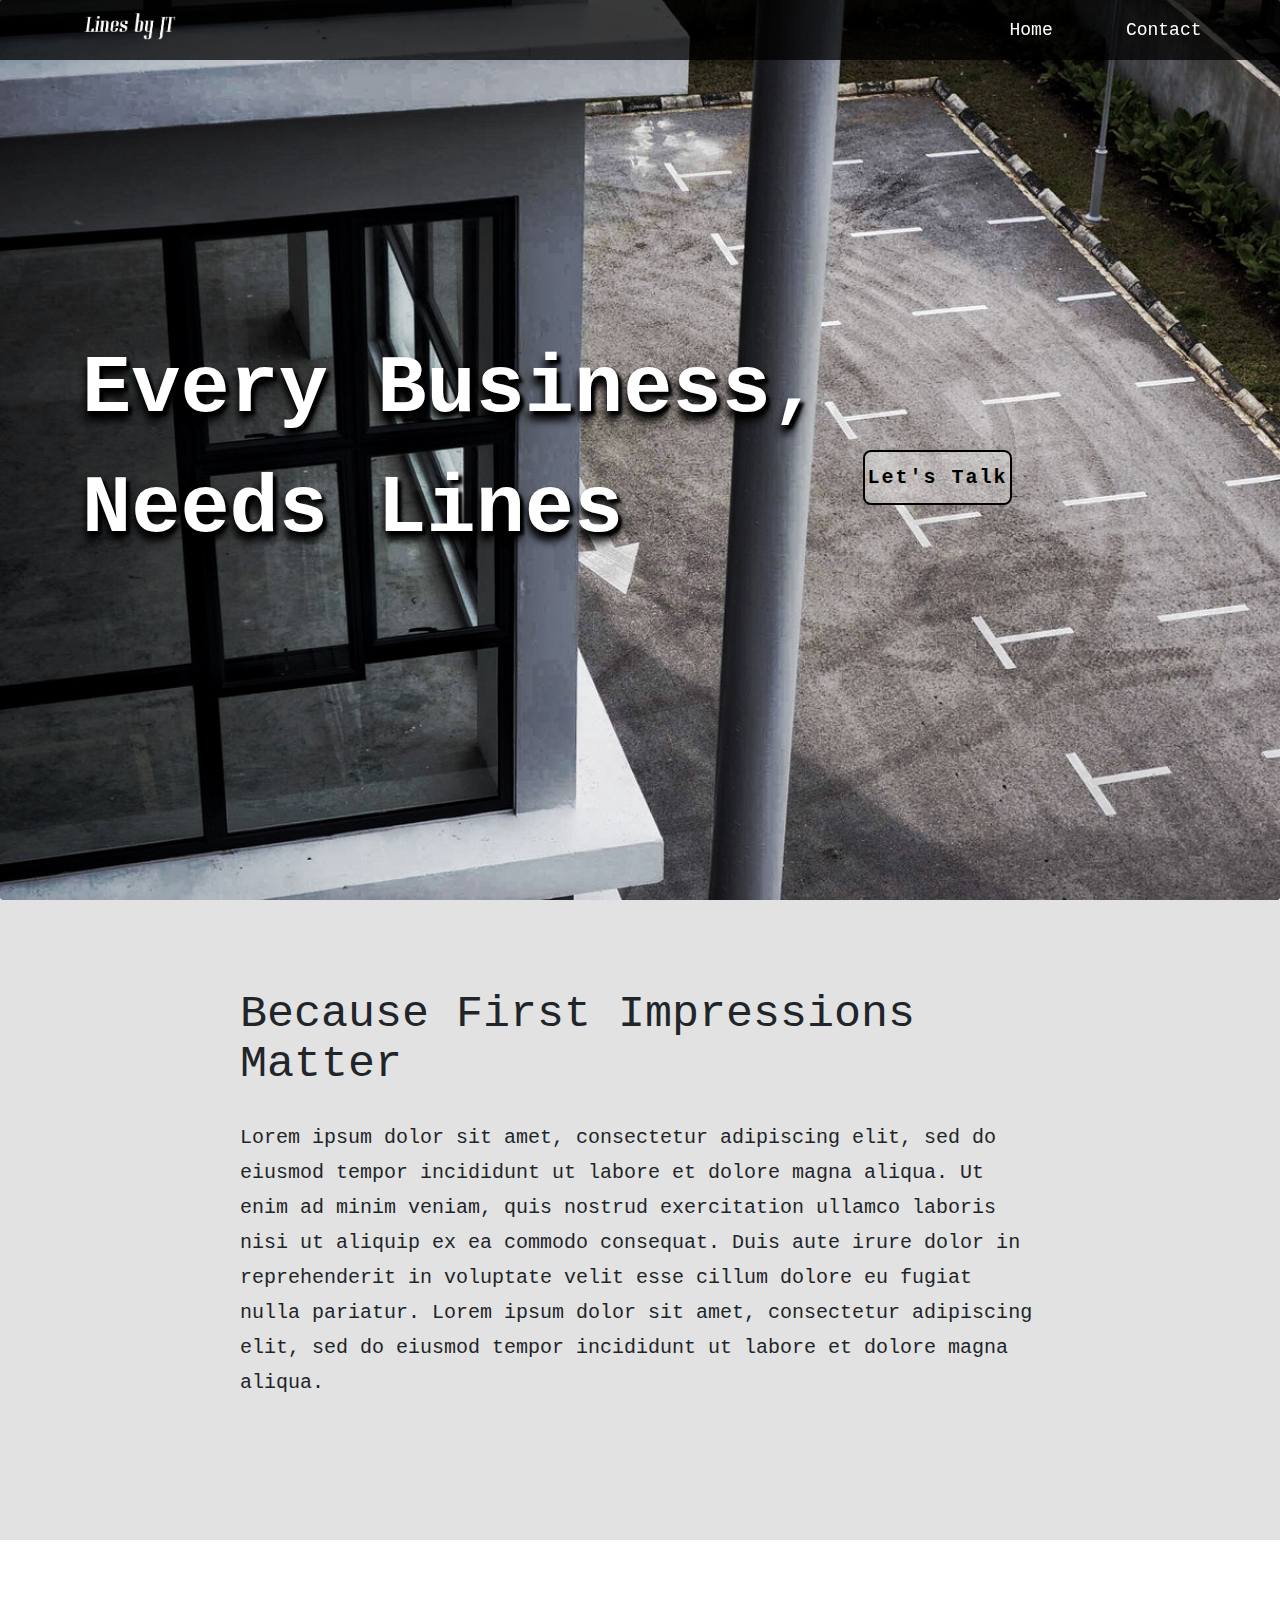
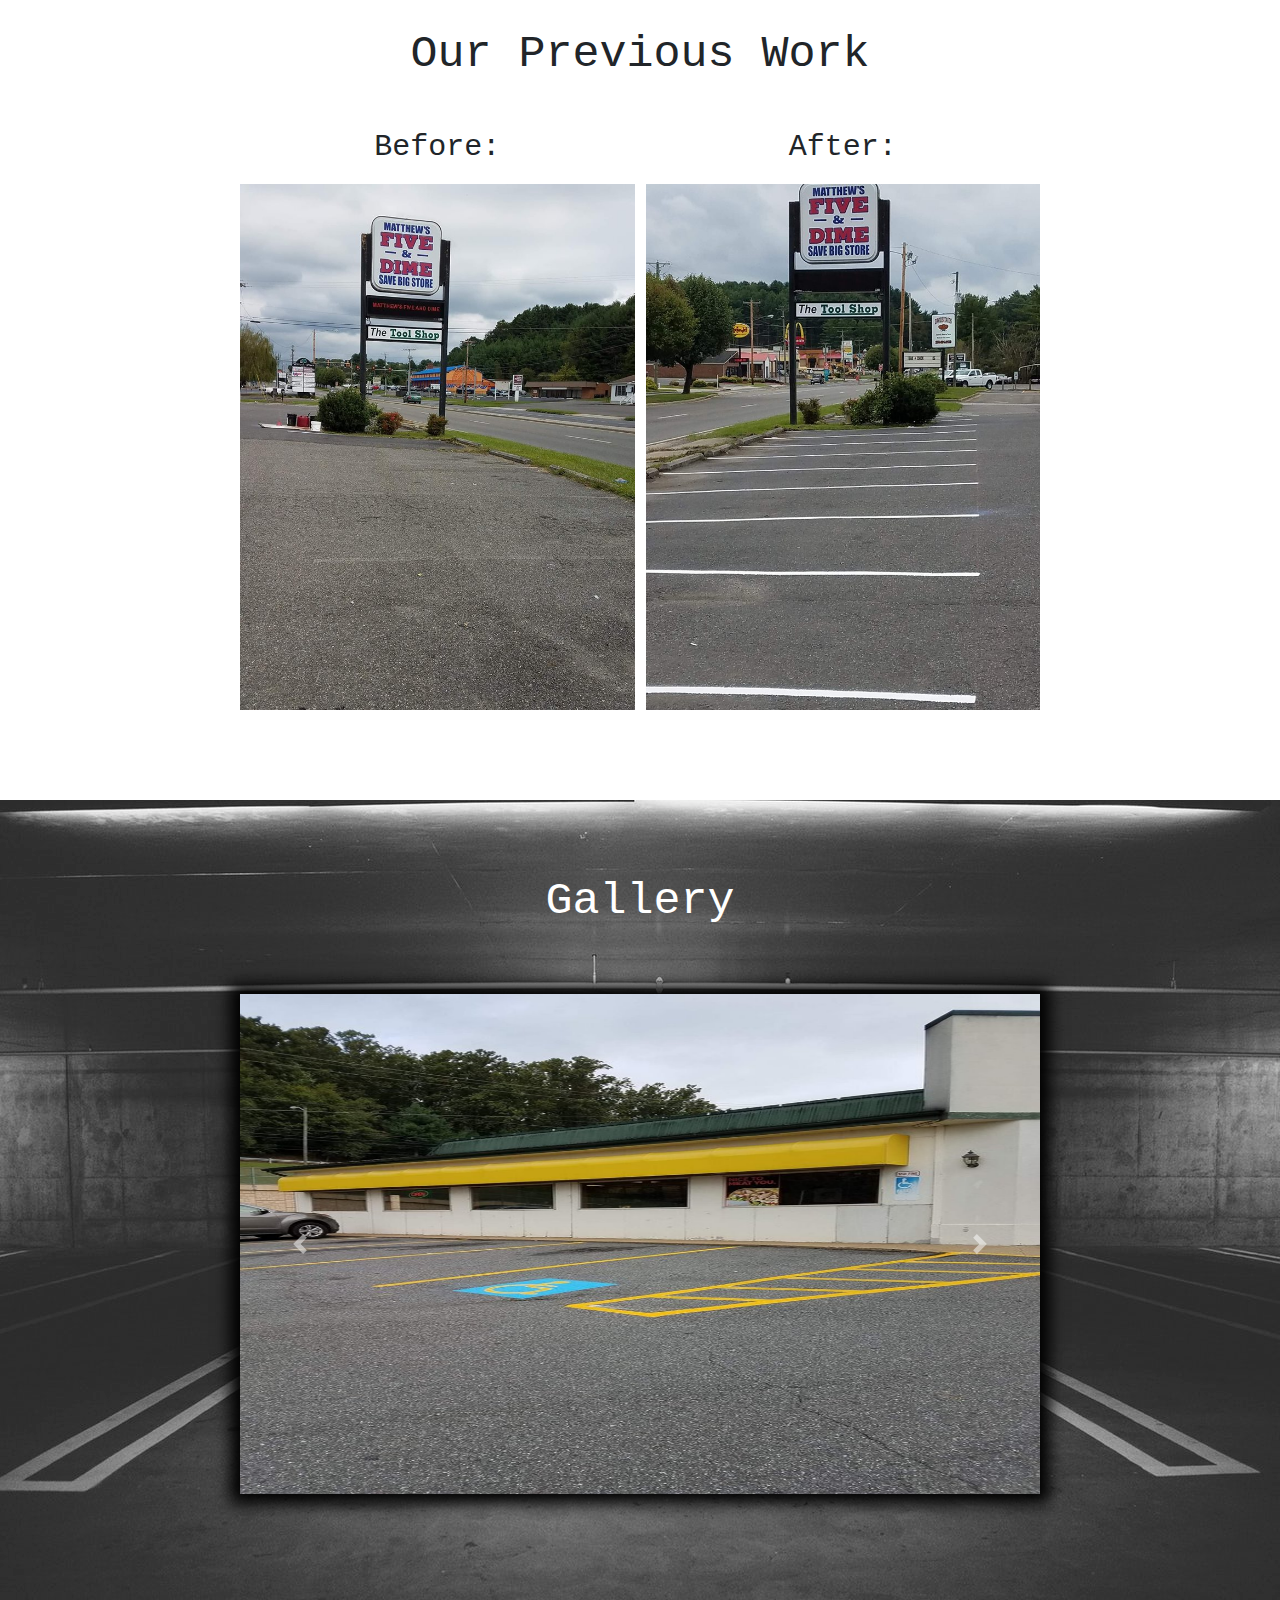
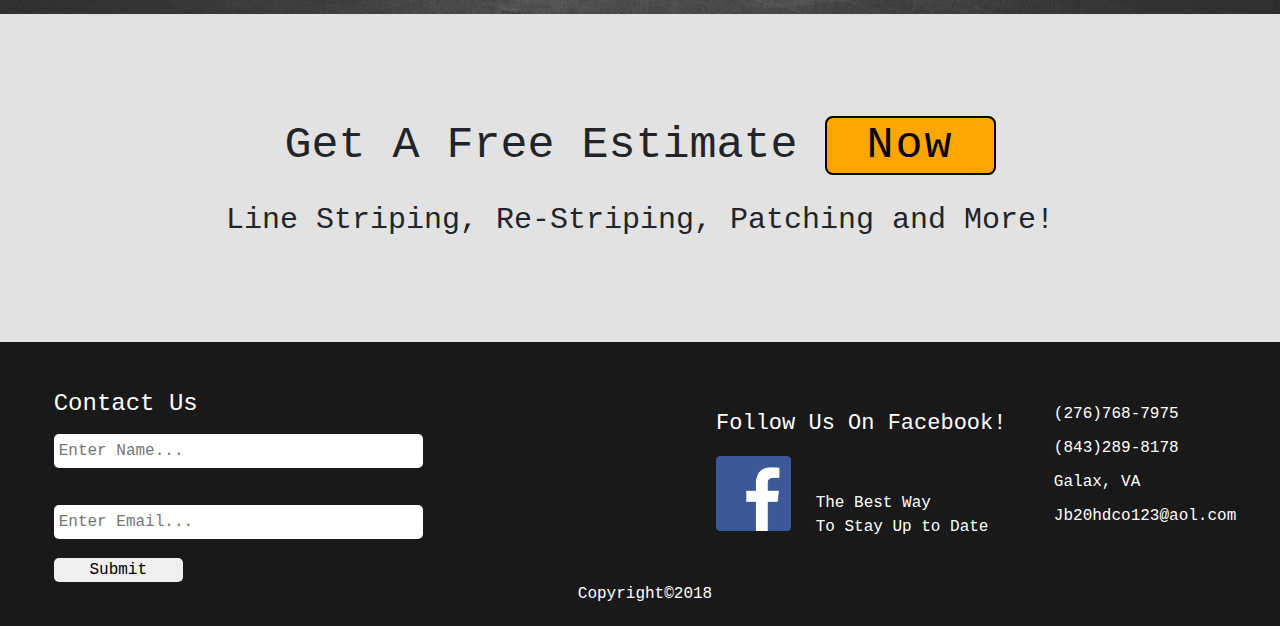
<file: index.html>
<!DOCTYPE html>
<html lang="en" dir="ltr">
  <head>
    <meta charset="utf-8">
    <meta name="viewport" content="width=device-width, initial-scale=1.0">

    <title>Need Lines</title>

    <link rel="stylesheet" href="https://maxcdn.bootstrapcdn.com/bootstrap/4.0.0/css/bootstrap.min.css" integrity="sha384-Gn5384xqQ1aoWXA+058RXPxPg6fy4IWvTNh0E263XmFcJlSAwiGgFAW/dAiS6JXm" crossorigin="anonymous">
    <link rel="stylesheet" href="css/index.css">
    <link rel="stylesheet" href="https://unpkg.com/aos@next/dist/aos.css" />
  </head>
  <body>
    <nav>
      <a href="index.html"><img src="./img/site/logo.png" alt="JT Logo"></a>
      <div class="spacer"></div>
      <div class="nav__container">
        <a href="index.html">Home</a>
        <!-- <a href="about.html">About</a> -->
        <a href="contact.html">Contact</a>
      </div>
    </nav>

    <div class="home">
      <div class="jumbotron">
        <h1 class="jumbotron__header">Every Business,<br> Needs Lines</h1>
        <button type="button" name="button"><a href="contact.html">Let's Talk</a></button>
      </div>

      <section class="welcome">
        <div class="welcome__container">
          <h2>Because First Impressions Matter</h2>

          <p>Lorem ipsum dolor sit amet, consectetur adipiscing elit, sed do eiusmod tempor incididunt ut labore et dolore magna aliqua.
            Ut enim ad minim veniam, quis nostrud exercitation ullamco laboris nisi ut aliquip ex ea commodo consequat. Duis aute irure
            dolor in reprehenderit in voluptate velit esse cillum dolore eu fugiat nulla pariatur. Lorem ipsum dolor sit amet, consectetur
            adipiscing elit, sed do eiusmod tempor incididunt ut labore et dolore magna aliqua.</p>

          <!-- <a href="about.html"><button type="button" name="button">About JT</button></a> -->
        </div>
      </section>

      <section class="work">
        <div class="work__container">
          <h2>Our Previous Work</h2>

          <div class="work__comparison">
            <div class="work__comparison__column">
              <h3>Before:</h3>
              <img src="./img/home/before.jpg" alt="Unpainted Parking Lot">
              <div class="inner-block">
                <div class="slider-top-right"></div>
              </div>
            </div>



            <div class="work__comparison__column">
              <h3>After:</h3>
              <img src="./img/home/after.jpg" alt="Painted Parking Lot" id="after">
              <div class="inner-block">
                <div class="slider-top-right"></div>
              </div>
            </div>
          </div>
        </div>
      </section>

      <section class="carousel--section">
        <div class="carousel__container">
          <h2>Gallery</h2>

          <div id="carouselExampleControls" class="carousel slide" data-ride="carousel">
            <div class="carousel-inner">
              <div class="carousel-item active">
                <img class="d-block w-100" src="./img/home/project1.jpg" alt="First slide">
              </div>
              <div class="carousel-item">
                <img class="d-block w-100" src="./img/home/project2.jpg" alt="Second slide">
              </div>
              <div class="carousel-item">
                <img class="d-block w-100" src="./img/home/project3.jpg" alt="Third slide">
              </div>
              <div class="carousel-item">
                <img class="d-block w-100" src="./img/home/project4.jpg" alt="Third slide">
              </div>
              <div class="carousel-item">
                <img class="d-block w-100" src="./img/home/project5.jpg" alt="Third slide">
              </div>
              <div class="carousel-item">
                <img class="d-block w-100" src="./img/home/project6.jpg" alt="Third slide">
              </div>
              <div class="carousel-item">
                <img class="d-block w-100" src="./img/home/project7.jpg" alt="Third slide">
              </div>
              <div class="carousel-item">
                <img class="d-block w-100" src="./img/home/project8.jpg" alt="Third slide">
              </div>
              <div class="carousel-item">
                <img class="d-block w-100" src="./img/home/project9.jpg" alt="Third slide">
              </div>
              <div class="carousel-item">
                <img class="d-block w-100" src="./img/home/project10.jpg" alt="Third slide">
              </div>
              <div class="carousel-item">
                <img class="d-block w-100" src="./img/home/project11.jpg" alt="Third slide">
              </div>
              <div class="carousel-item">
                <img class="d-block w-100" src="./img/home/project12.jpg" alt="Third slide">
              </div>
              <div class="carousel-item">
                <img class="d-block w-100" src="./img/home/project13.jpg" alt="Third slide">
              </div>
              <div class="carousel-item">
                <img class="d-block w-100" src="./img/home/project14.jpg" alt="Third slide">
              </div>
              <div class="carousel-item">
                <img class="d-block w-100" src="./img/home/project15.jpg" alt="Third slide">
              </div>
              <div class="carousel-item">
                <img class="d-block w-100" src="./img/home/project16.jpg" alt="Third slide">
              </div>
              <div class="carousel-item">
                <img class="d-block w-100" src="./img/home/project17.jpg" alt="Third slide">
              </div>
              <div class="carousel-item">
                <img class="d-block w-100" src="./img/home/project18.jpg" alt="Third slide">
              </div>
            </div>
            <a class="carousel-control-prev" href="#carouselExampleControls" role="button" data-slide="prev">
              <span class="carousel-control-prev-icon" aria-hidden="true"></span>
              <span class="sr-only">Previous</span>
            </a>
            <a class="carousel-control-next" href="#carouselExampleControls" role="button" data-slide="next">
              <span class="carousel-control-next-icon" aria-hidden="true"></span>
              <span class="sr-only">Next</span>
            </a>
          </div>

        </div>
      </section>

      <section class="tag-line">
        <h2>Get A Free Estimate <a href="contact.html">Now</a></h2>
        <p>Line Striping, Re-Striping, Patching and More!</p>
      </section>
    </div>

    <footer>
      <div class="footer">

        <form class="footer__form">
          <h2>Contact Us</h2>
          <input id='footer__form--name' type="text" name="name" value="" placeholder="Enter Name...">
          <input id='footer__form--email' type="email" name="email" value="" placeholder="Enter Email...">
          <button type="button" name="button">Submit</button>
        </form>

        <div class="footer__fb">
          <h2>Follow Us On Facebook!</h2>
          <a href="https://www.facebook.com/Lines-By-JT-319338585517444/?__tn__=HHH-R" target="_blank"><img src="./img//footer/fb-icon.png" alt="Facebook Icon"></a>
          <p>The Best Way <br> To Stay Up to Date </p>
        </div>


        <address class="footer__contact">
          <p>(276)768-7975</p>
          <p>(843)289-8178</p>
          <p>Galax, VA</p>
          <p>Jb20hdco123@aol.com</p>
        </address>


      </div>
      <div class="copyright">
        <p>Copyright&copy;2018</p>
      </div>
    </footer>

    <script src="script.js"></script>

    <script src="https://unpkg.com/aos@next/dist/aos.js"></script>
  	<script>
  		AOS.init();
  	</script>

    <script src="https://code.jquery.com/jquery-3.2.1.slim.min.js" integrity="sha384-KJ3o2DKtIkvYIK3UENzmM7KCkRr/rE9/Qpg6aAZGJwFDMVNA/GpGFF93hXpG5KkN" crossorigin="anonymous"></script>
    <script src="https://cdnjs.cloudflare.com/ajax/libs/popper.js/1.12.9/umd/popper.min.js" integrity="sha384-ApNbgh9B+Y1QKtv3Rn7W3mgPxhU9K/ScQsAP7hUibX39j7fakFPskvXusvfa0b4Q" crossorigin="anonymous"></script>
    <script src="https://maxcdn.bootstrapcdn.com/bootstrap/4.0.0/js/bootstrap.min.js" integrity="sha384-JZR6Spejh4U02d8jOt6vLEHfe/JQGiRRSQQxSfFWpi1MquVdAyjUar5+76PVCmYl" crossorigin="anonymous"></script>
  </body>
</html>
</file>
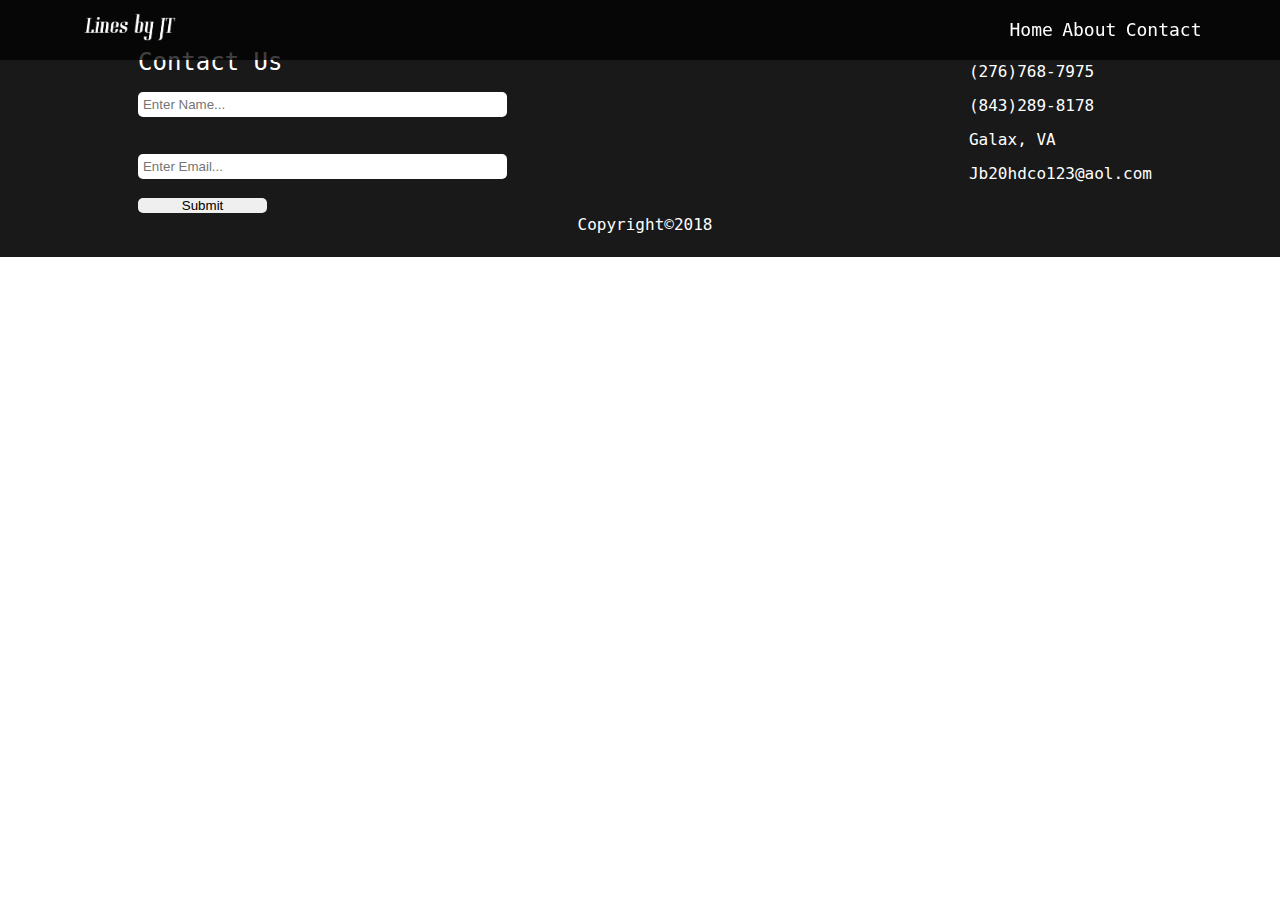
<file: about.html>
<!DOCTYPE html>
<html lang="en" dir="ltr">
  <head>
    <meta charset="utf-8">
    <meta name="viewport" content="width=device-width, initial-scale=1.0">

    <title>About Us</title>

    <link rel="stylesheet" href="css/index.css">
    <link rel="stylesheet" href="https://unpkg.com/aos@next/dist/aos.css" />
  </head>
  <body>
    <nav>
      <a href="index.html"><img src="./img/site/logo.png" alt="JT Logo"></a>
      <div class="spacer"></div>
      <div class="nav__container">
        <a href="index.html">Home</a>
        <a href="about.html">About</a>
        <a href="contact.html">Contact</a>
      </div>
    </nav>


    <footer>
      <div class="footer">

        <form class="footer__form">
          <h2>Contact Us</h2>
          <input id='footer__form--name' type="text" name="name" value="" placeholder="Enter Name...">
          <input id='footer__form--email' type="email" name="email" value="" placeholder="Enter Email...">
          <button type="button" name="button">Submit</button>
        </form>

        <address class="footer__contact">
          <p>(276)768-7975</p>
          <p>(843)289-8178</p>
          <p>Galax, VA</p>
          <p>Jb20hdco123@aol.com</p>
        </address>

      </div>
      <div class="copyright">
        <p>Copyright&copy;2018</p>
      </div>
    </footer>

    <script src="script.js"></script>
    <script src="https://unpkg.com/aos@next/dist/aos.js"></script>
    <script>
      AOS.init();
    </script>
  </body>
</html>
</file>
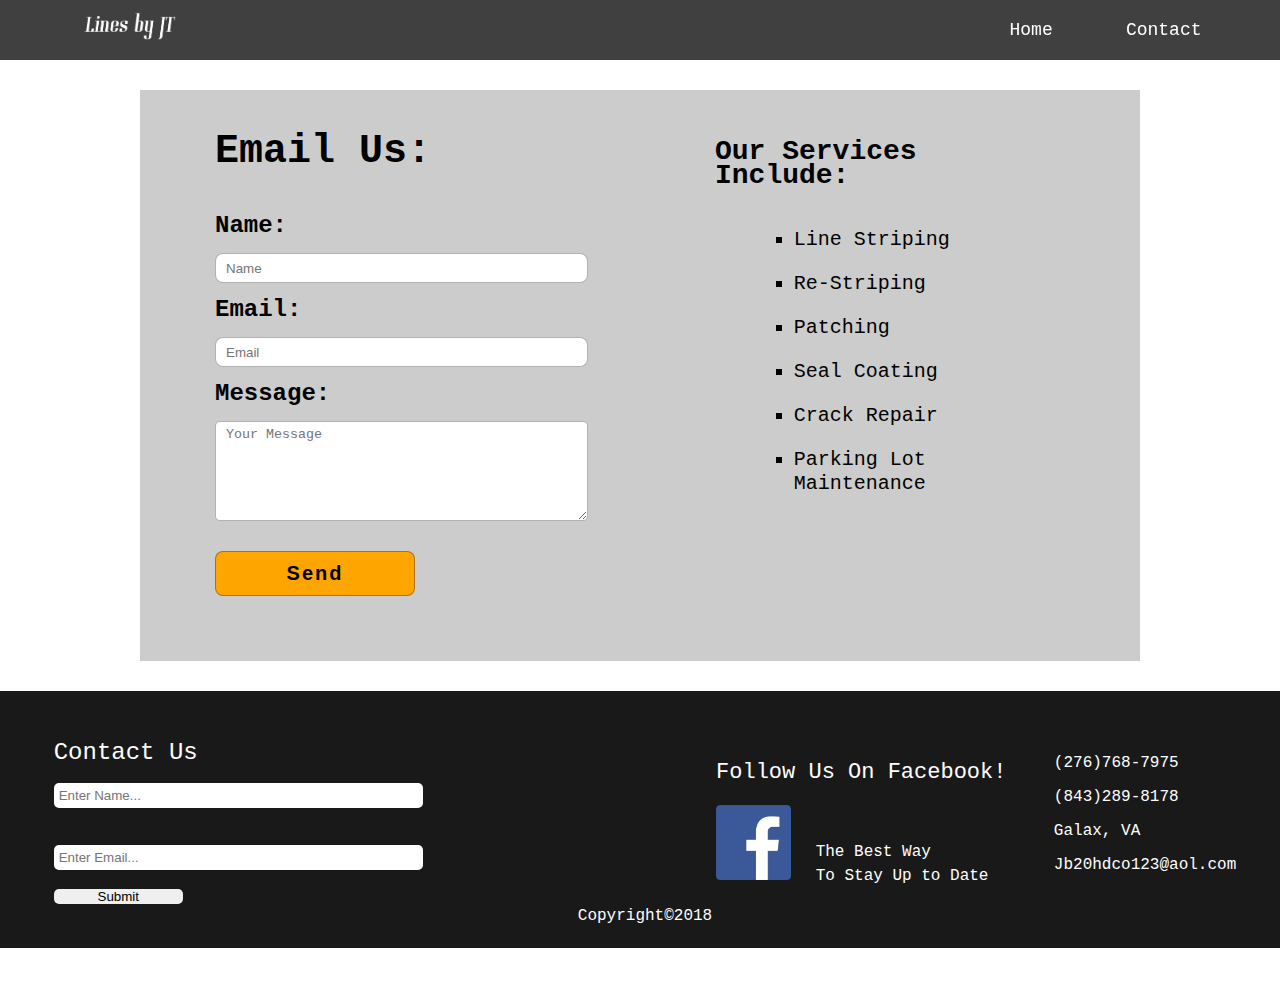
<file: contact.html>
<!DOCTYPE html>
<html lang="en" dir="ltr">
  <head>
    <meta charset="utf-8">
    <meta name="viewport" content="width=device-width, initial-scale=1.0">

    <title>Contact Us</title>

    <link rel="stylesheet" href="css/index.css">
    <link rel="stylesheet" href="https://unpkg.com/aos@next/dist/aos.css" />
  </head>
  <body>
    <nav>
      <a href="index.html"><img src="./img/site/logo.png" alt="JT Logo"></a>
      <div class="spacer"></div>
      <div class="nav__container">
        <a href="index.html">Home</a>
        <!-- <a href="about.html">About</a> -->
        <a href="contact.html">Contact</a>
      </div>
    </nav>

    <section class="contact">
      <div class="grid__col--12">
        <h1>Email Us:</h1>

        <form id="contact__form" action="https://formspree.io/Jb20hdcp123@aol.com" method="POST">
          <label for="inputName">Name:</label>
          <input class="contact__form__input" id="inputName" type="text" placeholder="Name" name="name"/>
          <label for="inputEmail">Email:</label>
          <input class="contact__form__input" id="inputEmail" type="email" placeholder="Email" name="email"/>
          <label for="inputMessage">Message:</label>
          <textarea class="contact__form__input" id="inputMessage" rows="3" placeholder="Your Message" name="message"></textarea>
          <input class="btn--default fill" id="email-submit-btn" type="submit" value="Send"/>
        </form>
      </div>

      <div class="services">
        <h2>Our Services Include:</h2>
        <ul>
          <li>Line Striping</li>
          <li>Re-Striping</li>
          <li>Patching</li>
          <li>Seal Coating</li>
          <li>Crack Repair</li>
          <li>Parking Lot Maintenance</li>
        </ul>
      </div>
    </section>

    <footer>
      <div class="footer">

        <form class="footer__form">
          <h2>Contact Us</h2>
          <input id='footer__form--name' type="text" name="name" value="" placeholder="Enter Name...">
          <input id='footer__form--email' type="email" name="email" value="" placeholder="Enter Email...">
          <button type="button" name="button">Submit</button>
        </form>

        <div class="footer__fb">
          <h2>Follow Us On Facebook!</h2>
          <a href="https://www.facebook.com/Lines-By-JT-319338585517444/?__tn__=HHH-R" target="_blank"><img src="./img//footer/fb-icon.png" alt="Facebook Icon"></a>
          <p>The Best Way <br> To Stay Up to Date </p>
        </div>

        <address class="footer__contact">
          <p>(276)768-7975</p>
          <p>(843)289-8178</p>
          <p>Galax, VA</p>
          <p>Jb20hdco123@aol.com</p>
        </address>

      </div>
      <div class="copyright">
        <p>Copyright&copy;2018</p>
      </div>
    </footer>

    <script src="https://code.jquery.com/jquery-2.2.4.min.js"
            integrity="sha256-BbhdlvQf/xTY9gja0Dq3HiwQF8LaCRTXxZKRutelT44="
            crossorigin="anonymous"></script>
    <script src="script.js"></script>
    <script src="https://unpkg.com/aos@next/dist/aos.js"></script>
    <script>
      AOS.init();
    </script>
  </body>
</html>
</file>
<file: css/index.css>
/* http://meyerweb.com/eric/tools/css/reset/
   v2.0 | 20110126
   License: none (public domain)

   CSS Reset
*/
html,
body,
div,
span,
applet,
object,
iframe,
h1,
h2,
h3,
h4,
h5,
h6,
p,
blockquote,
pre,
a,
abbr,
acronym,
address,
big,
cite,
code,
del,
dfn,
em,
img,
ins,
kbd,
q,
s,
samp,
small,
strike,
strong,
sub,
sup,
tt,
var,
b,
u,
i,
center,
dl,
dt,
dd,
ol,
ul,
li,
fieldset,
form,
label,
legend,
table,
caption,
tbody,
tfoot,
thead,
tr,
th,
td,
article,
aside,
canvas,
details,
embed,
figure,
figcaption,
footer,
header,
hgroup,
menu,
nav,
output,
ruby,
section,
summary,
time,
mark,
audio,
video {
  margin: 0;
  padding: 0;
  border: 0;
  font-size: 100%;
  font: inherit;
  vertical-align: baseline;
}
/* HTML5 display-role reset for older browsers */
article,
aside,
details,
figcaption,
figure,
footer,
header,
hgroup,
menu,
nav,
section {
  display: block;
}
body {
  line-height: 1;
}
ol,
ul {
  list-style: none;
}
blockquote,
q {
  quotes: none;
}
blockquote:before,
blockquote:after,
q:before,
q:after {
  content: '';
  content: none;
}
table {
  border-collapse: collapse;
  border-spacing: 0;
}
/* Site Standards */
* {
  box-sizing: border-box;
  margin: 0;
  padding: 0;
}
html {
  font-size: 62.5%;
  font-family: 'Roboto Mono', monospace, sans-serif;
  height: 100%;
  scroll-behavior: smooth;
}
html body {
  box-sizing: border-box;
  font-size: 1.6rem;
  line-height: 24px;
  height: 100%;
}
/* Page Styles */
nav {
  position: fixed;
  top: 0;
  left: 0;
  z-index: 9001;
  height: 60px;
  width: 100%;
  background-color: rgba(0, 0, 0, 0.75);
  display: flex;
  align-items: center;
  justify-content: space-around;
}
nav img {
  height: 60px;
}
nav .spacer {
  width: 40%;
}
nav .nav__container {
  display: flex;
  justify-content: space-between;
  align-items: center;
  width: 15%;
}
@media (max-width: 796px) {
  nav .nav__container {
    margin-right: 12%;
  }
}
nav .nav__container a {
  color: white;
  text-decoration: none;
  font-size: 1.8rem;
}
@media (max-width: 796px) {
  nav .nav__container a {
    font-size: 1.4rem;
    margin-right: 12px;
  }
}
nav .nav__container a:hover {
  letter-spacing: 2px;
  transition: all 180ms ease-in-out;
}
nav .nav__container a:before,
nav .nav__container a:after {
  backface-visibility: hidden;
  border: 1px solid rgba(255, 255, 255, 0);
  bottom: 0px;
  content: " ";
  display: block;
  margin: 0 auto;
  position: relative;
  transition: all 280ms ease-in-out;
  width: 0;
}
nav .nav__container a:hover:after,
nav .nav__container a:hover:before {
  backface-visibility: hidden;
  border-color: #fff;
  transition: width 350ms ease-in-out;
  width: 100%;
}
nav .nav__container a:hover:before {
  bottom: auto;
  top: 0;
  width: 100%;
}
footer {
  background-color: rgba(0, 0, 0, 0.9);
  padding: 50px 20px 20px 30px;
  color: white;
  display: flex;
  flex-direction: column;
  justify-content: center;
  align-items: center;
}
footer .footer {
  display: flex;
  justify-content: space-around;
  width: 100%;
}
@media (max-width: 426px) {
  footer .footer {
    flex-direction: column;
  }
}
footer .footer .footer__form {
  display: flex;
  flex-direction: column;
  width: 30%;
  margin-right: 20%;
}
@media (max-width: 796px) {
  footer .footer .footer__form {
    width: 40%;
  }
}
@media (max-width: 426px) {
  footer .footer .footer__form {
    width: 80%;
  }
}
footer .footer .footer__form h2 {
  font-size: 2.4rem;
}
footer .footer .footer__form input {
  width: 100%;
  border-radius: 5px;
  border: none;
  padding: 5px;
  margin: 5% 0;
}
footer .footer .footer__form input:focus {
  outline: none;
}
footer .footer .footer__form button {
  width: 35%;
  min-width: 55px;
  border-radius: 5px;
  border: none;
  cursor: pointer;
}
footer .footer .footer__form button:focus {
  outline: none;
}
footer .footer .footer__fb h2 {
  font-size: 2.2rem;
  margin: 20px 0;
}
footer .footer .footer__fb img {
  height: 75px;
}
footer .footer .footer__fb p {
  display: inline-block;
  margin-left: 15px;
}
footer .footer address p {
  margin: 10px 0;
}
.jumbotron {
  background-image: url("../img/home/home-jumbotron.jpeg");
  height: 100%;
  background-size: cover;
  background-repeat: no-repeat;
  margin: 0;
  height: 100vh;
  display: flex;
  align-items: center;
  justify-content: space-between;
}
@media (max-width: 796px) {
  .jumbotron {
    height: 50vh;
  }
}
@media (max-width: 526px) {
  .jumbotron {
    flex-direction: column;
    justify-content: space-around;
  }
}
.jumbotron h1 {
  color: white;
  font-size: 8.2rem;
  font-weight: bold;
  line-height: 120px;
  text-shadow: 4px 4px 3px #000000, 0px 8px 8px rgba(0, 0, 0, 0.8), 0px 8px 8px rgba(0, 0, 0, 0.8);
  margin-left: 5%;
}
@media (max-width: 796px) {
  .jumbotron h1 {
    font-size: 4.8rem;
    line-height: 75px;
  }
}
@media (max-width: 526px) {
  .jumbotron h1 {
    font-size: 3.2rem;
    line-height: 60px;
    margin-top: 30px;
  }
}
.jumbotron button {
  margin: 4.5% 20% 0 0;
  border: 2px solid black;
  border-radius: 8px;
  background-color: rgba(255, 255, 255, 0.4);
  height: 55px;
  width: 12%;
  font-size: 2rem;
  font-weight: bold;
  letter-spacing: 2px;
}
.jumbotron button:focus {
  outline: none;
}
.jumbotron button:hover {
  background-color: rgba(0, 0, 0, 0.7);
}
.jumbotron button:hover a {
  color: white;
}
.jumbotron button a {
  text-decoration: none;
  color: black;
  width: 100%;
  heighT: 100%;
}
@media (max-width: 796px) {
  .jumbotron button {
    font-size: 1.6rem;
    width: 20%;
    margin-right: 10%;
  }
}
@media (max-width: 526px) {
  .jumbotron button {
    width: 60%;
    margin-top: 0;
    background-color: white;
  }
}
.welcome {
  background-color: #e2e2e2;
}
.welcome .welcome__container {
  width: 70%;
  max-width: 800px;
  margin: 0 auto;
  padding: 90px 0;
  display: flex;
  flex-direction: column;
  justify-content: center;
}
.welcome .welcome__container h2 {
  font-size: 4.5rem;
  line-height: 50px;
  margin-bottom: 30px;
}
@media (max-width: 526px) {
  .welcome .welcome__container h2 {
    font-size: 3rem;
    font-weight: bold;
    line-height: 40px;
  }
}
.welcome .welcome__container p {
  font-size: 2rem;
  line-height: 35px;
  margin-bottom: 50px;
}
.welcome .welcome__container a {
  color: black;
  text-decoration: none;
  width: 25%;
  align-self: center;
}
@media (max-width: 526px) {
  .welcome .welcome__container a {
    width: 80%;
  }
}
.welcome .welcome__container a button {
  border: 2px solid black;
  background-color: orange;
  border-radius: 8px;
  height: 55px;
  width: 100%;
  font-size: 2rem;
  font-weight: bold;
  letter-spacing: 2px;
  cursor: pointer;
}
.welcome .welcome__container a button:hover {
  color: white;
  background-color: rgba(0, 0, 0, 0.7);
}
.work .work__container {
  display: flex;
  flex-direction: column;
  align-items: center;
  width: 100%;
  max-width: 800px;
  padding: 90px 0;
  margin: 0 auto;
}
.work .work__container h2 {
  font-size: 4.5rem;
  line-height: 50px;
  margin-bottom: 30px;
}
@media (max-width: 796px) {
  .work .work__container h2 {
    font-size: 3.2rem;
    font-weight: bold;
  }
}
.work .work__container .work__comparison {
  display: flex;
  justify-content: space-between;
  width: 100%;
}
.work .work__container .work__comparison .work__comparison__column {
  position: relative;
  display: flex;
  flex-direction: column;
  justify-content: space-between;
}
.work .work__container .work__comparison .work__comparison__column h3 {
  font-size: 3rem;
  text-align: center;
  margin: 25px 0;
}
.work .work__container .work__comparison .work__comparison__column img {
  height: 526px;
}
.work .work__container .work__comparison .work__comparison__column::before {
  bottom: 0;
  content: '';
  display: block;
  position: absolute;
  top: 0;
  width: 100%;
}
.work .work__container .work__comparison .work__comparison__column:hover {
  transition: box-shadow 0.5s ease;
  box-shadow: 0px 0px 12px 6px rgba(0, 0, 0, 0.4);
}
.work .work__container .work__comparison .work__comparison__column:hover .inner-block:before,
.work .work__container .work__comparison .work__comparison__column:hover .slider-top-right:after {
  height: 100%;
  background-color: black;
}
.work .work__container .work__comparison .work__comparison__column:hover .inner-block:after,
.work .work__container .work__comparison .work__comparison__column:hover .slider-top-right:before {
  width: 100%;
  background-color: black;
}
.work .work__container .work__comparison .work__comparison__column .slider-top-right:before,
.work .work__container .work__comparison .work__comparison__column .inner-block:after {
  height: 4px;
  transition: width 0.75s ease;
  width: 0%;
}
.work .work__container .work__comparison .work__comparison__column .slider-top-right:after,
.work .work__container .work__comparison .work__comparison__column .inner-block:before {
  height: 0%;
  transition: height 0.75s ease;
  width: 4px;
}
.work .work__container .work__comparison .work__comparison__column .inner-block:before,
.work .work__container .work__comparison .work__comparison__column .inner-block:after,
.work .work__container .work__comparison .work__comparison__column .slider-top-right:before,
.work .work__container .work__comparison .work__comparison__column .slider-top-right:after {
  background-color: #222;
  content: '';
  display: block;
  position: absolute;
}
.work .work__container .work__comparison .work__comparison__column .inner-block {
  font-size: 2em;
  width: 100%;
  height: 100%;
  position: absolute;
  top: 0;
  left: 0;
  right: 0;
  bottom: 0;
  margin: auto;
}
.work .work__container .work__comparison .work__comparison__column .inner-block:before {
  bottom: 0;
  left: 0;
}
.work .work__container .work__comparison .work__comparison__column .inner-block:after {
  bottom: 0;
  right: 0;
}
.work .work__container .work__comparison .work__comparison__column .slider-top-right {
  position: relative;
  width: 100%;
  height: 100%;
}
.work .work__container .work__comparison .work__comparison__column .slider-top-right:before {
  top: 0;
  left: 0;
}
.work .work__container .work__comparison .work__comparison__column .slider-top-right:after {
  top: 0;
  right: 0;
}
@media (max-width: 796px) {
  .work .work__container .work__comparison {
    flex-direction: column;
    align-items: center;
  }
  .work .work__container .work__comparison .work__comparison__column {
    width: 75%;
    margin-top: 20px;
  }
  .work .work__container .work__comparison .work__comparison__column img {
    height: 464px;
  }
}
@media (max-width: 796px) and (max-width: 526px) {
  .work .work__container .work__comparison .work__comparison__column img {
    height: 326px;
  }
}
.carousel--section {
  padding: 90px 0;
  background-image: url("../img/home/bg-carousel.jpg");
  height: 100%;
  background-size: cover;
  background-repeat: no-repeat;
}
.carousel--section .carousel__container {
  text-align: center;
}
.carousel--section .carousel__container h2 {
  color: white;
  font-size: 4.5rem;
  margin-bottom: 80px;
}
.carousel-inner .carousel-item img {
  height: 500px;
}
@media (max-width: 526px) {
  .carousel-inner .carousel-item img {
    height: 372px;
  }
}
#carouselExampleControls {
  margin: 30px auto;
  width: 100%;
  max-width: 800px;
  box-shadow: 0px 0px 15px 10px black;
}
@media (max-width: 796px) {
  #carouselExampleControls {
    width: 70%;
  }
}
@media (max-width: 526px) {
  #carouselExampleControls {
    width: 90%;
    height: 372px;
  }
}
.tag-line {
  background-color: #e2e2e2;
  display: flex;
  flex-direction: column;
  justify-content: center;
  align-items: center;
  padding: 90px 0;
}
.tag-line h2 {
  font-size: 4.5rem;
  margin: 30px 0;
}
.tag-line h2 a {
  color: black;
  border: 2px solid black;
  border-radius: 8px;
  padding: 2px 40px;
  background-color: orange;
  letter-spacing: 2px;
  text-decoration: none;
}
.tag-line h2 a:hover {
  color: white;
  background-color: rgba(0, 0, 0, 0.7);
}
@media (max-width: 796px) {
  .tag-line h2 {
    font-size: 3.2rem;
    font-weight: bold;
  }
}
@media (max-width: 526px) {
  .tag-line h2 {
    margin: 0 20px;
    line-height: 40px;
  }
}
.tag-line p {
  font-size: 3rem;
  margin: 20px 0;
}
@media (max-width: 796px) {
  .tag-line p {
    font-size: 2.6rem;
    font-weight: bolder;
  }
}
@media (max-width: 526px) {
  .tag-line p {
    font-size: 2rem;
    margin: 20px;
  }
}
.contact {
  max-width: 1000px;
  margin: 0 auto;
  margin-top: 90px;
  margin-bottom: 30px;
  padding: 50px 75px;
  display: flex;
  justify-content: space-around;
  background-color: rgba(0, 0, 0, 0.2);
}
@media (max-width: 526px) {
  .contact {
    flex-direction: column;
  }
}
.contact .grid__col--12 {
  width: 100%;
  max-width: 850px;
  margin: 0 auto;
}
.contact .grid__col--12 h1 {
  font-size: 4rem;
  font-weight: bold;
  margin-bottom: 50px;
}
.contact .grid__col--12 form {
  display: flex;
  flex-direction: column;
  justify-content: space-around;
}
.contact .grid__col--12 form label {
  font-size: 2.4rem;
  font-weight: bold;
}
.contact .grid__col--12 form input {
  width: 100%;
  max-width: 400px;
  height: 30px;
  margin: 15px 0;
  padding: 5px 10px;
  border-radius: 8px;
  border: 1px solid rgba(0, 0, 0, 0.3);
}
.contact .grid__col--12 form input:focus {
  outline: none;
  border: 1.5px solid rgba(0, 0, 0, 0.8);
}
.contact .grid__col--12 form textarea {
  margin: 15px 0;
  padding: 5px 10px;
  border-radius: 5px;
  border: 1px solid rgba(0, 0, 0, 0.3);
  max-width: 500px;
  min-width: 150px;
  max-height: 200px;
  min-height: 100px;
}
.contact .grid__col--12 form textarea:focus {
  outline: none;
  border: 1.5px solid rgba(0, 0, 0, 0.8);
}
.contact .grid__col--12 form .btn--default {
  cursor: pointer;
  max-width: 200px;
  height: 45px;
  background-color: orange;
  font-size: 2rem;
  font-weight: bold;
  letter-spacing: 2px;
}
.contact .grid__col--12 form .btn--default:hover {
  color: white;
  background-color: rgba(0, 0, 0, 0.7);
}
.contact .services {
  margin-left: 15%;
  width: 100%;
  max-width: 350px;
}
.contact .services h2 {
  font-size: 2.8rem;
  font-weight: bold;
}
.contact .services ul {
  margin-top: 40px;
  list-style-type: square;
}
.contact .services ul li {
  margin: 20px 0 20px 22.5%;
  font-size: 2rem;
}
</file>
